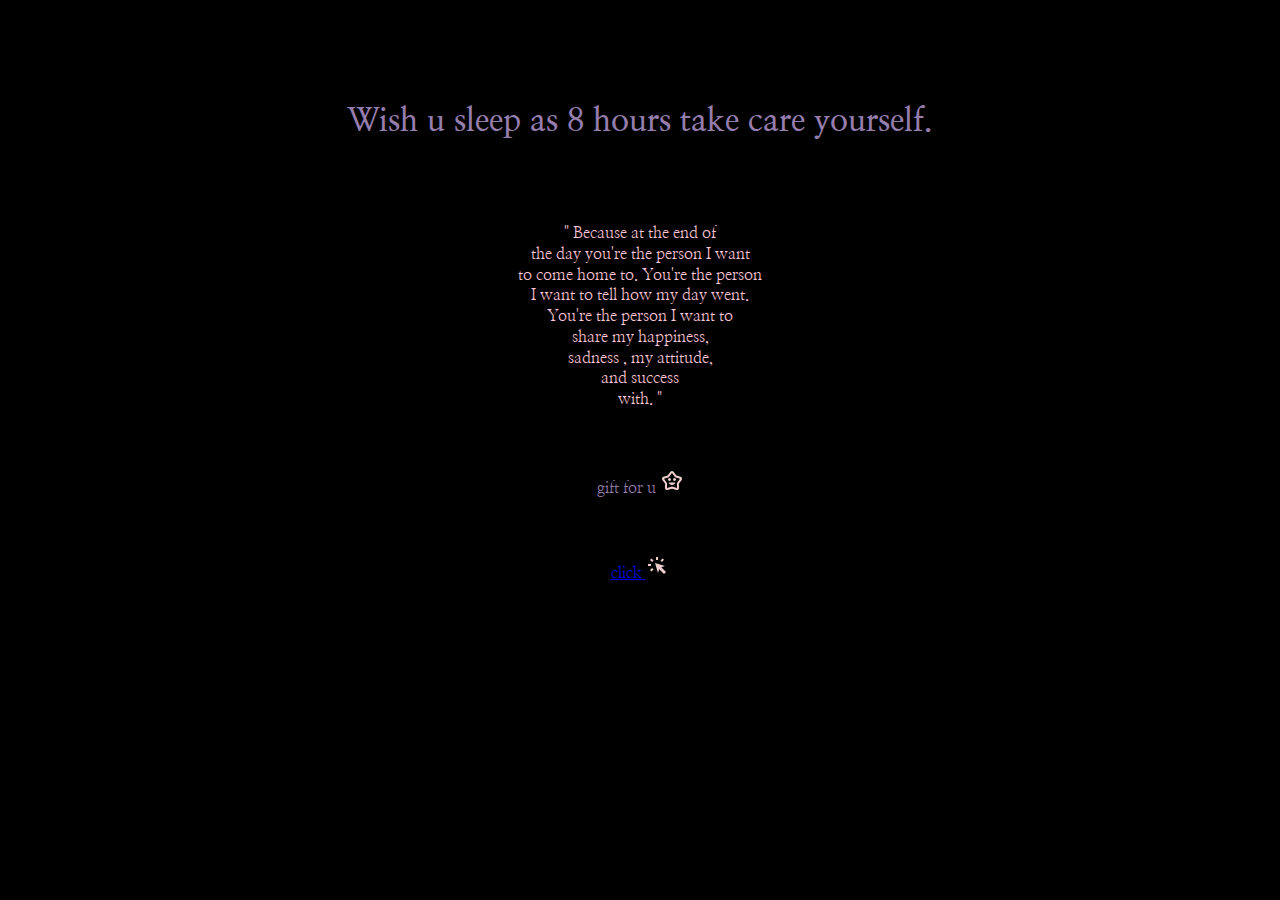
<file: index.html>
<!DOCTYPE html>
<html>

<head>
  <title>page1</title>
  <link rel="stylesheet" href="https://fonts.googleapis.com/css?family=Nanum Myeongjo">
  <style>
    body {
      background-color: #000;
    }
  </style>
  <style>
    body {
      font-family:Nanum Myeongjo;
    }
  </style>

</head>

<body>
  <center>
    
    <h1><br><br><span style="color: #957DAD ;">Wish u sleep as 8 hours take care yourself.</span></h1>
    <p>
      <br><br></mr><br><span style="color:#FEC8D8">" Because at ㅤㅤㅤthe end of </span>
      <br><span style="color:#FEC8D8  ">the day you're the ㅤperson
        I want </span>
      <br><span style="color:#FEC8D8  ">to come home to. You're the person </span> <br><span style="color:#FEC8D8  ">I
        want to tell ㅤhow my day went.
      </span>
      <br><span style="color:#FEC8D8  ">You're ㅤthe person Iㅤ want to </span>
      <br><span style="color:#FEC8D8  ">shareㅤ ㅤmy ㅤhappiness,</span>
      <br><span style="color:#FEC8D8  "> sadness , my attitude, </span>
      <br><span style="color:#FEC8D8  ">and ㅤsuccess</span>
      <br><span style="color:#FEC8D8  "> with. "</span>
    <br><br><br><br><span style="color: #957DAD  ">gift for u  <span style=><svg xmlns="http://www.w3.org/2000/svg" height="24px" viewBox="0 -960 960 960" width="24px" fill="#EECECD"><path d="M480-320q48 0 85.5-28.5T620-422H340q17 45 54.5 73.5T480-320ZM380-480q25 0 42.5-17.5T440-540q0-25-17.5-42.5T380-600q-25 0-42.5 17.5T320-540q0 25 17.5 42.5T380-480Zm200 0q25 0 42.5-17.5T640-540q0-25-17.5-42.5T580-600q-25 0-42.5 17.5T520-540q0 25 17.5 42.5T580-480ZM305-704l112-145q12-16 28.5-23.5T480-880q18 0 34.5 7.5T543-849l112 145 170 57q26 8 41 29.5t15 47.5q0 12-3.5 24T866-523L756-367l4 164q1 35-23 59t-56 24q-2 0-22-3l-179-50-179 50q-5 2-11 2.5t-11 .5q-32 0-56-24t-23-59l4-165L95-523q-8-11-11.5-23T80-570q0-25 14.5-46.5T135-647l170-57Zm49 69-194 64 124 179-4 191 200-55 200 56-4-192 124-177-194-66-126-165-126 165Zm126 135Z"/></svg>
</span>
    </p>
    <span style="color: #EECECD "> </span>
    <br><br><a href="dieflower.html">   click   <svg xmlns="http://www.w3.org/2000/svg" height="24px" viewBox="0 -960 960 960" width="24px" fill="#EECECD"><path d="M80-480v-80h120v80H80Zm136 222-56-58 84-84 58 56-86 86Zm28-382-84-84 56-58 86 86-58 56Zm476 480L530-350l-50 150-120-400 400 120-148 52 188 188-80 80ZM400-720v-120h80v120h-80Zm236 80-58-56 86-86 56 56-84 86Z"/></svg></a>

  </center>
  </center>
</body>
</file>
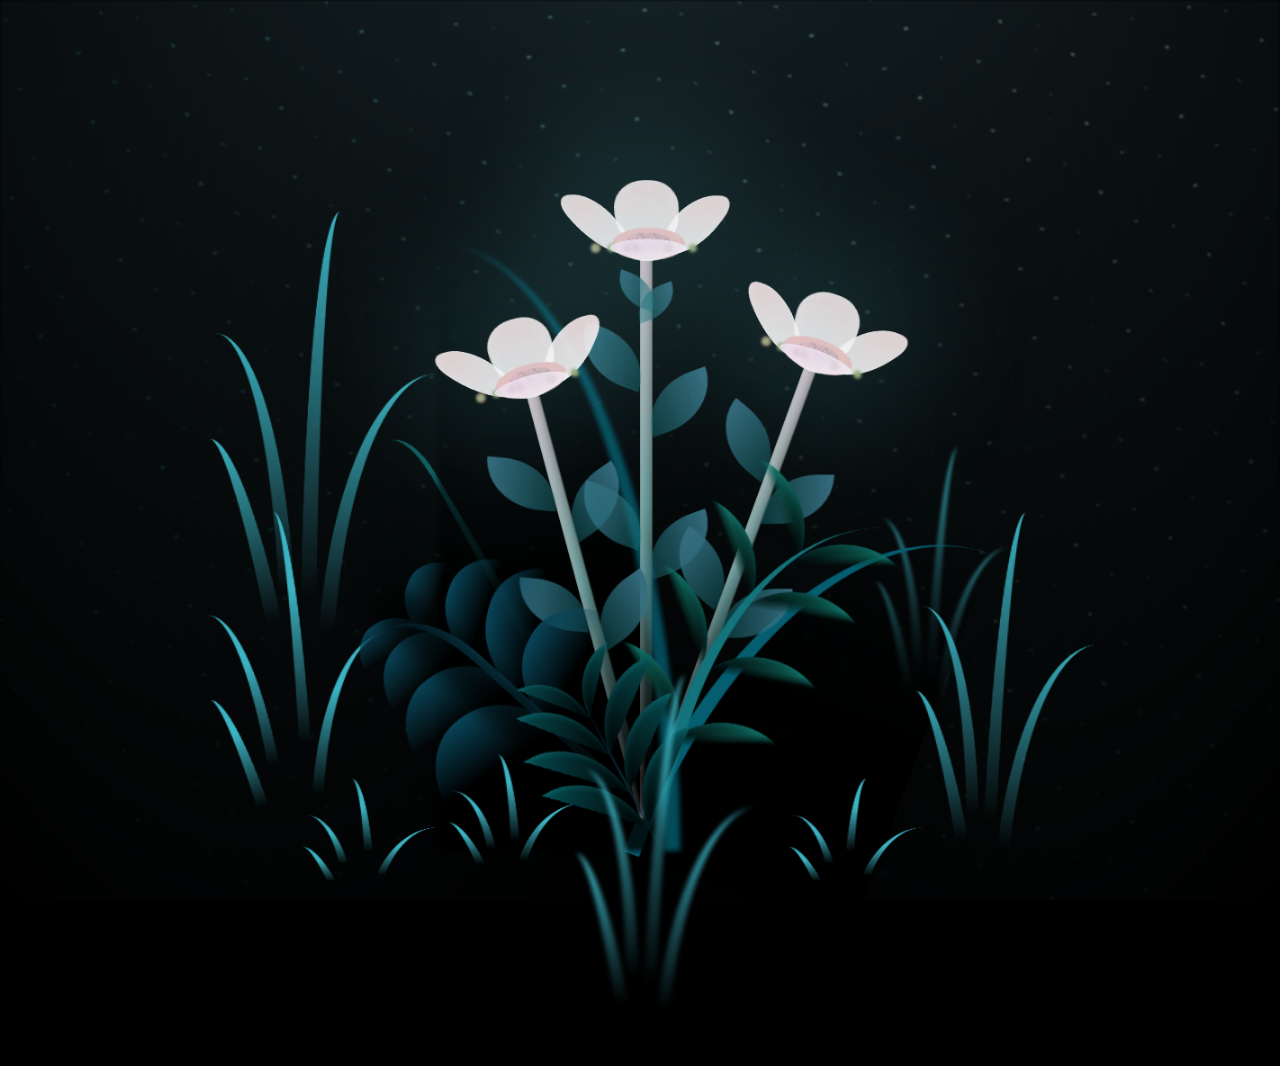
<file: dieflower.html>
<!DOCTYPE html>
<html>

<head>
  <!DOCTYPE html>
  <html lang="en">

  <head>
    <meta charset="UTF-8">
    <meta http-equiv="X-UA-Compatible" content="IE=edge">
    <meta name="viewport" content="width=device-width, initial-scale=1.0">
    <link rel="stylesheet" href="main.css">
    <link rel="icon" href="flowers.png" type="image/x-icon">
    <title>page2 </title>
  </head>

<body class="container">
  <div class="night"></div>
  <div class="flowers">
    <div class="flower flower--1">
      <div class="flower__leafs flower__leafs--1">
        <div class="flower__leaf flower__leaf--1"></div>
        <div class="flower__leaf flower__leaf--2"></div>
        <div class="flower__leaf flower__leaf--3"></div>
        <div class="flower__leaf flower__leaf--4"></div>
        <div class="flower__white-circle"></div>

        <div class="flower__light flower__light--1"></div>
        <div class="flower__light flower__light--2"></div>
        <div class="flower__light flower__light--3"></div>
        <div class="flower__light flower__light--4"></div>
        <div class="flower__light flower__light--5"></div>
        <div class="flower__light flower__light--6"></div>
        <div class="flower__light flower__light--7"></div>
        <div class="flower__light flower__light--8"></div>

      </div>
      <div class="flower__line">
        <div class="flower__line__leaf flower__line__leaf--1"></div>
        <div class="flower__line__leaf flower__line__leaf--2"></div>
        <div class="flower__line__leaf flower__line__leaf--3"></div>
        <div class="flower__line__leaf flower__line__leaf--4"></div>
        <div class="flower__line__leaf flower__line__leaf--5"></div>
        <div class="flower__line__leaf flower__line__leaf--6"></div>
      </div>
    </div>

    <div class="flower flower--2">
      <div class="flower__leafs flower__leafs--2">
        <div class="flower__leaf flower__leaf--1"></div>
        <div class="flower__leaf flower__leaf--2"></div>
        <div class="flower__leaf flower__leaf--3"></div>
        <div class="flower__leaf flower__leaf--4"></div>
        <div class="flower__white-circle"></div>

        <div class="flower__light flower__light--1"></div>
        <div class="flower__light flower__light--2"></div>
        <div class="flower__light flower__light--3"></div>
        <div class="flower__light flower__light--4"></div>
        <div class="flower__light flower__light--5"></div>
        <div class="flower__light flower__light--6"></div>
        <div class="flower__light flower__light--7"></div>
        <div class="flower__light flower__light--8"></div>

      </div>
      <div class="flower__line">
        <div class="flower__line__leaf flower__line__leaf--1"></div>
        <div class="flower__line__leaf flower__line__leaf--2"></div>
        <div class="flower__line__leaf flower__line__leaf--3"></div>
        <div class="flower__line__leaf flower__line__leaf--4"></div>
      </div>
    </div>

    <div class="flower flower--3">
      <div class="flower__leafs flower__leafs--3">
        <div class="flower__leaf flower__leaf--1"></div>
        <div class="flower__leaf flower__leaf--2"></div>
        <div class="flower__leaf flower__leaf--3"></div>
        <div class="flower__leaf flower__leaf--4"></div>
        <div class="flower__white-circle"></div>

        <div class="flower__light flower__light--1"></div>
        <div class="flower__light flower__light--2"></div>
        <div class="flower__light flower__light--3"></div>
        <div class="flower__light flower__light--4"></div>
        <div class="flower__light flower__light--5"></div>
        <div class="flower__light flower__light--6"></div>
        <div class="flower__light flower__light--7"></div>
        <div class="flower__light flower__light--8"></div>

      </div>
      <div class="flower__line">
        <div class="flower__line__leaf flower__line__leaf--1"></div>
        <div class="flower__line__leaf flower__line__leaf--2"></div>
        <div class="flower__line__leaf flower__line__leaf--3"></div>
        <div class="flower__line__leaf flower__line__leaf--4"></div>
      </div>
    </div>

    <div class="grow-ans" style="--d:1.2s">
      <div class="flower__g-long">
        <div class="flower__g-long__top"></div>
        <div class="flower__g-long__bottom"></div>
      </div>
    </div>

    <div class="growing-grass">
      <div class="flower__grass flower__grass--1">
        <div class="flower__grass--top"></div>
        <div class="flower__grass--bottom"></div>
        <div class="flower__grass__leaf flower__grass__leaf--1"></div>
        <div class="flower__grass__leaf flower__grass__leaf--2"></div>
        <div class="flower__grass__leaf flower__grass__leaf--3"></div>
        <div class="flower__grass__leaf flower__grass__leaf--4"></div>
        <div class="flower__grass__leaf flower__grass__leaf--5"></div>
        <div class="flower__grass__leaf flower__grass__leaf--6"></div>
        <div class="flower__grass__leaf flower__grass__leaf--7"></div>
        <div class="flower__grass__leaf flower__grass__leaf--8"></div>
        <div class="flower__grass__overlay"></div>
      </div>
    </div>

    <div class="growing-grass">
      <div class="flower__grass flower__grass--2">
        <div class="flower__grass--top"></div>
        <div class="flower__grass--bottom"></div>
        <div class="flower__grass__leaf flower__grass__leaf--1"></div>
        <div class="flower__grass__leaf flower__grass__leaf--2"></div>
        <div class="flower__grass__leaf flower__grass__leaf--3"></div>
        <div class="flower__grass__leaf flower__grass__leaf--4"></div>
        <div class="flower__grass__leaf flower__grass__leaf--5"></div>
        <div class="flower__grass__leaf flower__grass__leaf--6"></div>
        <div class="flower__grass__leaf flower__grass__leaf--7"></div>
        <div class="flower__grass__leaf flower__grass__leaf--8"></div>
        <div class="flower__grass__overlay"></div>
      </div>
    </div>

    <div class="grow-ans" style="--d:2.4s">
      <div class="flower__g-right flower__g-right--1">
        <div class="leaf"></div>
      </div>
    </div>

    <div class="grow-ans" style="--d:2.8s">
      <div class="flower__g-right flower__g-right--2">
        <div class="leaf"></div>
      </div>
    </div>

    <div class="grow-ans" style="--d:2.8s">
      <div class="flower__g-front">
        <div class="flower__g-front__leaf-wrapper flower__g-front__leaf-wrapper--1">
          <div class="flower__g-front__leaf"></div>
        </div>
        <div class="flower__g-front__leaf-wrapper flower__g-front__leaf-wrapper--2">
          <div class="flower__g-front__leaf"></div>
        </div>
        <div class="flower__g-front__leaf-wrapper flower__g-front__leaf-wrapper--3">
          <div class="flower__g-front__leaf"></div>
        </div>
        <div class="flower__g-front__leaf-wrapper flower__g-front__leaf-wrapper--4">
          <div class="flower__g-front__leaf"></div>
        </div>
        <div class="flower__g-front__leaf-wrapper flower__g-front__leaf-wrapper--5">
          <div class="flower__g-front__leaf"></div>
        </div>
        <div class="flower__g-front__leaf-wrapper flower__g-front__leaf-wrapper--6">
          <div class="flower__g-front__leaf"></div>
        </div>
        <div class="flower__g-front__leaf-wrapper flower__g-front__leaf-wrapper--7">
          <div class="flower__g-front__leaf"></div>
        </div>
        <div class="flower__g-front__leaf-wrapper flower__g-front__leaf-wrapper--8">
          <div class="flower__g-front__leaf"></div>
        </div>
        <div class="flower__g-front__line"></div>
      </div>
    </div>

    <div class="grow-ans" style="--d:3.2s">
      <div class="flower__g-fr">
        <div class="leaf"></div>
        <div class="flower__g-fr__leaf flower__g-fr__leaf--1"></div>
        <div class="flower__g-fr__leaf flower__g-fr__leaf--2"></div>
        <div class="flower__g-fr__leaf flower__g-fr__leaf--3"></div>
        <div class="flower__g-fr__leaf flower__g-fr__leaf--4"></div>
        <div class="flower__g-fr__leaf flower__g-fr__leaf--5"></div>
        <div class="flower__g-fr__leaf flower__g-fr__leaf--6"></div>
        <div class="flower__g-fr__leaf flower__g-fr__leaf--7"></div>
        <div class="flower__g-fr__leaf flower__g-fr__leaf--8"></div>
      </div>
    </div>

    <div class="long-g long-g--0">
      <div class="grow-ans" style="--d:3s">
        <div class="leaf leaf--0"></div>
      </div>
      <div class="grow-ans" style="--d:2.2s">
        <div class="leaf leaf--1"></div>
      </div>
      <div class="grow-ans" style="--d:3.4s">
        <div class="leaf leaf--2"></div>
      </div>
      <div class="grow-ans" style="--d:3.6s">
        <div class="leaf leaf--3"></div>
      </div>
    </div>

    <div class="long-g long-g--1">
      <div class="grow-ans" style="--d:3.6s">
        <div class="leaf leaf--0"></div>
      </div>
      <div class="grow-ans" style="--d:3.8s">
        <div class="leaf leaf--1"></div>
      </div>
      <div class="grow-ans" style="--d:4s">
        <div class="leaf leaf--2"></div>
      </div>
      <div class="grow-ans" style="--d:4.2s">
        <div class="leaf leaf--3"></div>
      </div>
    </div>

    <div class="long-g long-g--2">
      <div class="grow-ans" style="--d:4s">
        <div class="leaf leaf--0"></div>
      </div>
      <div class="grow-ans" style="--d:4.2s">
        <div class="leaf leaf--1"></div>
      </div>
      <div class="grow-ans" style="--d:4.4s">
        <div class="leaf leaf--2"></div>
      </div>
      <div class="grow-ans" style="--d:4.6s">
        <div class="leaf leaf--3"></div>
      </div>
    </div>

    <div class="long-g long-g--3">
      <div class="grow-ans" style="--d:4s">
        <div class="leaf leaf--0"></div>
      </div>
      <div class="grow-ans" style="--d:4.2s">
        <div class="leaf leaf--1"></div>
      </div>
      <div class="grow-ans" style="--d:3s">
        <div class="leaf leaf--2"></div>
      </div>
      <div class="grow-ans" style="--d:3.6s">
        <div class="leaf leaf--3"></div>
      </div>
    </div>

    <div class="long-g long-g--4">
      <div class="grow-ans" style="--d:4s">
        <div class="leaf leaf--0"></div>
      </div>
      <div class="grow-ans" style="--d:4.2s">
        <div class="leaf leaf--1"></div>
      </div>
      <div class="grow-ans" style="--d:3s">
        <div class="leaf leaf--2"></div>
      </div>
      <div class="grow-ans" style="--d:3.6s">
        <div class="leaf leaf--3"></div>
      </div>
    </div>

    <div class="long-g long-g--5">
      <div class="grow-ans" style="--d:4s">
        <div class="leaf leaf--0"></div>
      </div>
      <div class="grow-ans" style="--d:4.2s">
        <div class="leaf leaf--1"></div>
      </div>
      <div class="grow-ans" style="--d:3s">
        <div class="leaf leaf--2"></div>
      </div>
      <div class="grow-ans" style="--d:3.6s">
        <div class="leaf leaf--3"></div>
      </div>
    </div>

    <div class="long-g long-g--6">
      <div class="grow-ans" style="--d:4.2s">
        <div class="leaf leaf--0"></div>
      </div>
      <div class="grow-ans" style="--d:4.4s">
        <div class="leaf leaf--1"></div>
      </div>
      <div class="grow-ans" style="--d:4.6s">
        <div class="leaf leaf--2"></div>
      </div>
      <div class="grow-ans" style="--d:4.8s">
        <div class="leaf leaf--3"></div>
      </div>
    </div>

    <div class="long-g long-g--7">
      <div class="grow-ans" style="--d:3s">
        <div class="leaf leaf--0"></div>
      </div>
      <div class="grow-ans" style="--d:3.2s">
        <div class="leaf leaf--1"></div>
      </div>
      <div class="grow-ans" style="--d:3.5s">
        <div class="leaf leaf--2"></div>
      </div>
      <div class="grow-ans" style="--d:3.6s">
        <div class="leaf leaf--3"></div>
      </div>
    </div>
  </div>

  <script src="main.js"></script>
</body>

</html>
</file>
<file: main.css>
*,
*::after,
*::before {
  padding: 0;
  margin: 0;
  box-sizing: border-box;
}

:root {
  --dark-color: #000;
}

body {
  display: flex;
  align-items: flex-end;
  justify-content: center;
  min-height: 100vh;
  background-color: var(--dark-color);
  overflow: hidden;
  perspective: 1000px;
}

.night {
  position: fixed;
  left: 50%;
  top: 0;
  transform: translateX(-50%);
  width: 100%;
  height: 100%;
  filter: blur(0.1vmin);
  background-image: radial-gradient(ellipse at top, transparent 0%, var(--dark-color)),
    radial-gradient(ellipse at bottom, var(--dark-color), rgba(145, 233, 255, 0.2)), repeating-linear-gradient(220deg, rgb(0, 0, 0) 0px,
      rgb(0, 0, 0) 19px, transparent 19px, transparent 22px), repeating-linear-gradient(189deg, rgb(0, 0, 0) 0px, rgb(0, 0, 0) 19px, transparent 19px, transparent 22px),
    repeating-linear-gradient(148deg, rgb(0, 0, 0) 0px, rgb(0, 0, 0) 19px, transparent 19px, transparent 22px), linear-gradient(90deg, rgb(8, 138, 140), rgb(240, 240, 240));
}

.flowers {
  position: relative;
  transform: scale(0.9);
}

.flower {
  position: absolute;
  bottom: 10vmin;
  transform-origin: bottom center;
  z-index: 10;
  --fl-speed: 0.3s;
}

.flower--1 {
  -webkit-animation: moving-flower-1 4s linear infinite;
  animation: moving-flower-1 4s linear infinite;
}

.flower--1 .flower__line {
  height: 70vmin;
  -webkit-animation-delay: 0.3s;
  animation-delay: 0.3s;
}

.flower--1 .flower__line__leaf--1 {
  -webkit-animation: blooming-leaf-right var(--fl-speed) 1.6s backwards;
  animation: blooming-leaf-right var(--fl-speed) 1.6s backwards;
}

.flower--1 .flower__line__leaf--2 {
  -webkit-animation: blooming-leaf-right var(--fl-speed) 1.4s backwards;
  animation: blooming-leaf-right var(--fl-speed) 1.4s backwards;
}

.flower--1 .flower__line__leaf--3 {
  -webkit-animation: blooming-leaf-left var(--fl-speed) 1.2s backwards;
  animation: blooming-leaf-left var(--fl-speed) 1.2s backwards;
}

.flower--1 .flower__line__leaf--4 {
  -webkit-animation: blooming-leaf-left var(--fl-speed) 1s backwards;
  animation: blooming-leaf-left var(--fl-speed) 1s backwards;
}

.flower--1 .flower__line__leaf--5 {
  -webkit-animation: blooming-leaf-right var(--fl-speed) 1.8s backwards;
  animation: blooming-leaf-right var(--fl-speed) 1.8s backwards;
}

.flower--1 .flower__line__leaf--6 {
  -webkit-animation: blooming-leaf-left var(--fl-speed) 2s backwards;
  animation: blooming-leaf-left var(--fl-speed) 2s backwards;
}

.flower--2 {
  left: 50%;
  transform: rotate(20deg);
  -webkit-animation: moving-flower-2 4s linear infinite;
  animation: moving-flower-2 4s linear infinite;
}

.flower--2 .flower__line {
  height: 60vmin;
  -webkit-animation-delay: 0.6s;
  animation-delay: 0.6s;
}

.flower--2 .flower__line__leaf--1 {
  -webkit-animation: blooming-leaf-right var(--fl-speed) 1.9s backwards;
  animation: blooming-leaf-right var(--fl-speed) 1.9s backwards;
}

.flower--2 .flower__line__leaf--2 {
  -webkit-animation: blooming-leaf-right var(--fl-speed) 1.7s backwards;
  animation: blooming-leaf-right var(--fl-speed) 1.7s backwards;
}

.flower--2 .flower__line__leaf--3 {
  -webkit-animation: blooming-leaf-left var(--fl-speed) 1.5s backwards;
  animation: blooming-leaf-left var(--fl-speed) 1.5s backwards;
}

.flower--2 .flower__line__leaf--4 {
  -webkit-animation: blooming-leaf-left var(--fl-speed) 1.3s backwards;
  animation: blooming-leaf-left var(--fl-speed) 1.3s backwards;
}

.flower--3 {
  left: 50%;
  transform: rotate(-15deg);
  -webkit-animation: moving-flower-3 4s linear infinite;
  animation: moving-flower-3 4s linear infinite;
}

.flower--3 .flower__line {
  -webkit-animation-delay: 0.9s;
  animation-delay: 0.9s;
}

.flower--3 .flower__line__leaf--1 {
  -webkit-animation: blooming-leaf-right var(--fl-speed) 2.5s backwards;
  animation: blooming-leaf-right var(--fl-speed) 2.5s backwards;
}

.flower--3 .flower__line__leaf--2 {
  -webkit-animation: blooming-leaf-right var(--fl-speed) 2.3s backwards;
  animation: blooming-leaf-right var(--fl-speed) 2.3s backwards;
}

.flower--3 .flower__line__leaf--3 {
  -webkit-animation: blooming-leaf-left var(--fl-speed) 2.1s backwards;
  animation: blooming-leaf-left var(--fl-speed) 2.1s backwards;
}

.flower--3 .flower__line__leaf--4 {
  -webkit-animation: blooming-leaf-left var(--fl-speed) 1.9s backwards;
  animation: blooming-leaf-left var(--fl-speed) 1.9s backwards;
}

.flower__leafs {
  position: relative;
  -webkit-animation: blooming-flower 2s backwards;
  animation: blooming-flower 2s backwards;
}

.flower__leafs--1 {
  -webkit-animation-delay: 1.1s;
  animation-delay: 1.1s;
}

.flower__leafs--2 {
  -webkit-animation-delay: 1.4s;
  animation-delay: 1.4s;
}

.flower__leafs--3 {
  -webkit-animation-delay: 1.7s;
  animation-delay: 1.7s;
}

.flower__leafs::after {
  content: "";
  position: absolute;
  left: 0;
  top: 0;
  transform: translate(-50%, -100%);
  width: 8vmin;
  height: 8vmin;
  background-color: #6bf0ff;
  filter: blur(10vmin);
}

.flower__leaf {
  position: absolute;
  bottom: 0;
  left: 50%;
  width: 8vmin;
  height: 11vmin;
  border-radius: 51% 49% 47% 53%/44% 45% 55% 69%;
  background-color: #fff2f2;
  background-image: linear-gradient(to top, #fff9f8, #ffe2e2);
  transform-origin: bottom center;
  opacity: 0.9;
  box-shadow: inset 0 0 2vmin rgba(255, 255, 255, 0.5);
}

.flower__leaf--1 {
  transform: translate(-10%, 1%) rotateY(40deg) rotateX(-50deg);
}

.flower__leaf--2 {
  transform: translate(-50%, -4%) rotateX(40deg);
}

.flower__leaf--3 {
  transform: translate(-90%, 0%) rotateY(45deg) rotateX(50deg);
}

.flower__leaf--4 {
  width: 8vmin;
  height: 8vmin;
  transform-origin: bottom left;
  border-radius: 4vmin 10vmin 4vmin 4vmin;
  transform: translate(0%, 18%) rotateX(70deg) rotate(-43deg);
  background-image: linear-gradient(to top, #efecf3, #EBDEF0);
  z-index: 1;
  opacity: 0.8;
}

.flower__white-circle {
  position: absolute;
  left: -3.5vmin;
  top: -3vmin;
  width: 9vmin;
  height: 4vmin;
  border-radius: 50%;
  background-color: #ecbbbb;
}

.flower__white-circle::after {
  content: "";
  position: absolute;
  left: 50%;
  top: 45%;
  transform: translate(-50%, -50%);
  width: 60%;
  height: 60%;
  border-radius: inherit;
  background-image: repeating-linear-gradient(135deg, rgba(0, 0, 0, 0.03) 0px, rgba(0, 0, 0, 0.03) 1px,
      transparent 1px, transparent 12px), repeating-linear-gradient(45deg, rgba(0, 0, 0, 0.03) 0px, rgba(0, 0, 0, 0.03) 1px, transparent 1px,
      transparent 12px), repeating-linear-gradient(67.5deg, rgba(0, 0, 0, 0.03) 0px, rgba(0, 0, 0, 0.03) 1px, transparent 1px, transparent 12px),
    repeating-linear-gradient(135deg, rgba(0, 0, 0, 0.03) 0px, rgba(0, 0, 0, 0.03) 1px, transparent 1px, transparent 12px), repeating-linear-gradient(45deg, rgba(0, 0, 0, 0.03) 0px,
      rgba(0, 0, 0, 0.03) 1px, transparent 1px, transparent 12px), repeating-linear-gradient(112.5deg, rgba(0, 0, 0, 0.03) 0px, rgba(0, 0, 0, 0.03) 1px, transparent 1px, transparent 12px),
    repeating-linear-gradient(112.5deg, rgba(0, 0, 0, 0.03) 0px, rgba(0, 0, 0, 0.03) 1px, transparent 1px, transparent 12px), repeating-linear-gradient(45deg, rgba(0, 0, 0, 0.03) 0px,
      rgba(0, 0, 0, 0.03) 1px, transparent 1px, transparent 12px), repeating-linear-gradient(22.5deg, rgba(0, 0, 0, 0.03) 0px, rgba(0, 0, 0, 0.03) 1px, transparent 1px, transparent 12px),
    repeating-linear-gradient(45deg, rgba(0, 0, 0, 0.03) 0px, rgba(0, 0, 0, 0.03) 1px, transparent 1px, transparent 12px), repeating-linear-gradient(22.5deg, rgba(0, 0, 0, 0.03) 0px,
      rgba(0, 0, 0, 0.03) 1px, transparent 1px, transparent 12px), repeating-linear-gradient(135deg, rgba(0, 0, 0, 0.03) 0px, rgba(0, 0, 0, 0.03) 1px, transparent 1px, transparent 12px),
    repeating-linear-gradient(157.5deg, rgba(0, 0, 0, 0.03) 0px, rgba(0, 0, 0, 0.03) 1px, transparent 1px, transparent 12px), repeating-linear-gradient(67.5deg, rgba(0, 0, 0, 0.03) 0px,
      rgba(0, 0, 0, 0.03) 1px, transparent 1px, transparent 12px), repeating-linear-gradient(67.5deg, rgba(0, 0, 0, 0.03) 0px, rgba(0, 0, 0, 0.03) 1px, transparent 1px, transparent 12px),
    linear-gradient(90deg, rgb(236, 182, 195), rgb(207, 176, 176));
}

.flower__line {
  height: 55vmin;
  width: 1.5vmin;
  background-image: linear-gradient(to left, rgba(0, 0, 0, 0.2), transparent, rgba(255, 255, 255, 0.2)), linear-gradient(to top, transparent 10%, #649695, #cbb4b9);
  box-shadow: inset 0 0 2px rgba(0, 0, 0, 0.5);
  -webkit-animation: grow-flower-tree 4s backwards;
  animation: grow-flower-tree 4s backwards;
}

.flower__line__leaf {
  --w: 7vmin;
  --h: calc(var(--w) + 2vmin);
  position: absolute;
  top: 20%;
  left: 90%;
  width: var(--w);
  height: var(--h);
  border-top-right-radius: var(--h);
  border-bottom-left-radius: var(--h);
  background-image: linear-gradient(to top, rgba(20, 117, 122, 0.4), #356c7e);
}

.flower__line__leaf--1 {
  transform: rotate(70deg) rotateY(30deg);
}

.flower__line__leaf--2 {
  top: 45%;
  transform: rotate(70deg) rotateY(30deg);
}

.flower__line__leaf--3,
.flower__line__leaf--4,
.flower__line__leaf--6 {
  border-top-right-radius: 0;
  border-bottom-left-radius: 0;
  border-top-left-radius: var(--h);
  border-bottom-right-radius: var(--h);
  left: -460%;
  top: 12%;
  transform: rotate(-70deg) rotateY(30deg);
}

.flower__line__leaf--4 {
  top: 40%;
}

.flower__line__leaf--5 {
  top: 0;
  transform-origin: left;
  transform: rotate(70deg) rotateY(30deg) scale(0.6);
}

.flower__line__leaf--6 {
  top: -2%;
  left: -450%;
  transform-origin: right;
  transform: rotate(-70deg) rotateY(30deg) scale(0.6);
}

.flower__light {
  position: absolute;
  bottom: 0vmin;
  width: 1vmin;
  height: 1vmin;
  background-color: rgb(182, 109, 118);
  border-radius: 50%;
  filter: blur(0.2vmin);
  -webkit-animation: light-ans 4s linear infinite backwards;
  animation: light-ans 4s linear infinite backwards;
}

.flower__light:nth-child(odd) {
  background-color: #9ba573;
}

.flower__light--1 {
  left: -2vmin;
  -webkit-animation-delay: 1s;
  animation-delay: 1s;
}

.flower__light--2 {
  left: 3vmin;
  -webkit-animation-delay: 0.5s;
  animation-delay: 0.5s;
}

.flower__light--3 {
  left: -6vmin;
  -webkit-animation-delay: 0.3s;
  animation-delay: 0.3s;
}

.flower__light--4 {
  left: 6vmin;
  -webkit-animation-delay: 0.9s;
  animation-delay: 0.9s;
}

.flower__light--5 {
  left: -1vmin;
  -webkit-animation-delay: 1.5s;
  animation-delay: 1.5s;
}

.flower__light--6 {
  left: -4vmin;
  -webkit-animation-delay: 3s;
  animation-delay: 3s;
}

.flower__light--7 {
  left: 3vmin;
  -webkit-animation-delay: 2s;
  animation-delay: 2s;
}

.flower__light--8 {
  left: -6vmin;
  -webkit-animation-delay: 3.5s;
  animation-delay: 3.5s;
}

.flower__grass {
  --c: #094458;
  --line-w: 1.5vmin;
  position: absolute;
  bottom: 12vmin;
  left: -7vmin;
  display: flex;
  flex-direction: column;
  align-items: flex-end;
  z-index: 20;
  transform-origin: bottom center;
  transform: rotate(-48deg) rotateY(40deg);
}

.flower__grass--1 {
  -webkit-animation: moving-grass 2s linear infinite;
  animation: moving-grass 2s linear infinite;
}

.flower__grass--2 {
  left: 2vmin;
  bottom: 10vmin;
  transform: scale(0.5) rotate(75deg) rotateX(10deg) rotateY(-200deg);
  opacity: 0.8;
  z-index: 0;
  -webkit-animation: moving-grass--2 1.5s linear infinite;
  animation: moving-grass--2 1.5s linear infinite;
}

.flower__grass--top {
  width: 7vmin;
  height: 10vmin;
  border-top-right-radius: 100%;
  border-right: var(--line-w) solid var(--c);
  transform-origin: bottom center;
  transform: rotate(-2deg);
}

.flower__grass--bottom {
  margin-top: -2px;
  width: var(--line-w);
  height: 25vmin;
  background-image: linear-gradient(to top, transparent, var(--c));
}

.flower__grass__leaf {
  --size: 10vmin;
  position: absolute;
  width: calc(var(--size) * 2.1);
  height: var(--size);
  border-top-left-radius: var(--size);
  border-top-right-radius: var(--size);
  background-image: linear-gradient(to top, transparent, transparent 30%, var(--c));
  z-index: 100;
}

.flower__grass__leaf--1 {
  top: -6%;
  left: 30%;
  --size: 6vmin;
  transform: rotate(-20deg);
  -webkit-animation: growing-grass-ans--1 2s 2.6s backwards;
  animation: growing-grass-ans--1 2s 2.6s backwards;
}

@-webkit-keyframes growing-grass-ans--1 {
  0% {
    transform-origin: bottom left;
    transform: rotate(-20deg) scale(0);
  }
}

@keyframes growing-grass-ans--1 {
  0% {
    transform-origin: bottom left;
    transform: rotate(-20deg) scale(0);
  }
}

.flower__grass__leaf--2 {
  top: -5%;
  left: -110%;
  --size: 6vmin;
  transform: rotate(10deg);
  -webkit-animation: growing-grass-ans--2 2s 2.4s linear backwards;
  animation: growing-grass-ans--2 2s 2.4s linear backwards;
}

@-webkit-keyframes growing-grass-ans--2 {
  0% {
    transform-origin: bottom right;
    transform: rotate(10deg) scale(0);
  }
}

@keyframes growing-grass-ans--2 {
  0% {
    transform-origin: bottom right;
    transform: rotate(10deg) scale(0);
  }
}

.flower__grass__leaf--3 {
  top: 5%;
  left: 60%;
  --size: 8vmin;
  transform: rotate(-18deg) rotateX(-20deg);
  -webkit-animation: growing-grass-ans--3 2s 2.2s linear backwards;
  animation: growing-grass-ans--3 2s 2.2s linear backwards;
}

@-webkit-keyframes growing-grass-ans--3 {
  0% {
    transform-origin: bottom left;
    transform: rotate(-18deg) rotateX(-20deg) scale(0);
  }
}

@keyframes growing-grass-ans--3 {
  0% {
    transform-origin: bottom left;
    transform: rotate(-18deg) rotateX(-20deg) scale(0);
  }
}

.flower__grass__leaf--4 {
  top: 6%;
  left: -135%;
  --size: 8vmin;
  transform: rotate(2deg);
  -webkit-animation: growing-grass-ans--4 2s 2s linear backwards;
  animation: growing-grass-ans--4 2s 2s linear backwards;
}

@-webkit-keyframes growing-grass-ans--4 {
  0% {
    transform-origin: bottom right;
    transform: rotate(2deg) scale(0);
  }
}

@keyframes growing-grass-ans--4 {
  0% {
    transform-origin: bottom right;
    transform: rotate(2deg) scale(0);
  }
}

.flower__grass__leaf--5 {
  top: 20%;
  left: 60%;
  --size: 10vmin;
  transform: rotate(-24deg) rotateX(-20deg);
  -webkit-animation: growing-grass-ans--5 2s 1.8s linear backwards;
  animation: growing-grass-ans--5 2s 1.8s linear backwards;
}

@-webkit-keyframes growing-grass-ans--5 {
  0% {
    transform-origin: bottom left;
    transform: rotate(-24deg) rotateX(-20deg) scale(0);
  }
}

@keyframes growing-grass-ans--5 {
  0% {
    transform-origin: bottom left;
    transform: rotate(-24deg) rotateX(-20deg) scale(0);
  }
}

.flower__grass__leaf--6 {
  top: 22%;
  left: -180%;
  --size: 10vmin;
  transform: rotate(10deg);
  -webkit-animation: growing-grass-ans--6 2s 1.6s linear backwards;
  animation: growing-grass-ans--6 2s 1.6s linear backwards;
}

@-webkit-keyframes growing-grass-ans--6 {
  0% {
    transform-origin: bottom right;
    transform: rotate(10deg) scale(0);
  }
}

@keyframes growing-grass-ans--6 {
  0% {
    transform-origin: bottom right;
    transform: rotate(10deg) scale(0);
  }
}

.flower__grass__leaf--7 {
  top: 39%;
  left: 70%;
  --size: 10vmin;
  transform: rotate(-10deg);
  -webkit-animation: growing-grass-ans--7 2s 1.4s linear backwards;
  animation: growing-grass-ans--7 2s 1.4s linear backwards;
}

@-webkit-keyframes growing-grass-ans--7 {
  0% {
    transform-origin: bottom left;
    transform: rotate(-10deg) scale(0);
  }
}

@keyframes growing-grass-ans--7 {
  0% {
    transform-origin: bottom left;
    transform: rotate(-10deg) scale(0);
  }
}

.flower__grass__leaf--8 {
  top: 40%;
  left: -215%;
  --size: 11vmin;
  transform: rotate(10deg);
  -webkit-animation: growing-grass-ans--8 2s 1.2s linear backwards;
  animation: growing-grass-ans--8 2s 1.2s linear backwards;
}

@-webkit-keyframes growing-grass-ans--8 {
  0% {
    transform-origin: bottom right;
    transform: rotate(10deg) scale(0);
  }
}

@keyframes growing-grass-ans--8 {
  0% {
    transform-origin: bottom right;
    transform: rotate(10deg) scale(0);
  }
}

.flower__grass__overlay {
  position: absolute;
  top: -10%;
  right: 0%;
  width: 100%;
  height: 100%;
  background-color: rgba(0, 0, 0, 0.6);
  filter: blur(1.5vmin);
  z-index: 100;
}

.flower__g-long {
  --w: 2vmin;
  --h: 6vmin;
  --c: #0e5b5d;
  position: absolute;
  bottom: 10vmin;
  left: -3vmin;
  transform-origin: bottom center;
  transform: rotate(-30deg) rotateY(-20deg);
  display: flex;
  flex-direction: column;
  align-items: flex-end;
  -webkit-animation: flower-g-long-ans 3s linear infinite;
  animation: flower-g-long-ans 3s linear infinite;
}

@-webkit-keyframes flower-g-long-ans {

  0%,
  100% {
    transform: rotate(-30deg) rotateY(-20deg);
  }

  50% {
    transform: rotate(-32deg) rotateY(-20deg);
  }
}

@keyframes flower-g-long-ans {

  0%,
  100% {
    transform: rotate(-30deg) rotateY(-20deg);
  }

  50% {
    transform: rotate(-32deg) rotateY(-20deg);
  }
}

.flower__g-long__top {
  top: calc(var(--h) * -1);
  width: calc(var(--w) + 1vmin);
  height: var(--h);
  border-top-right-radius: 100%;
  border-right: 0.7vmin solid var(--c);
  transform: translate(-0.7vmin, 1vmin);
}

.flower__g-long__bottom {
  width: var(--w);
  height: 50vmin;
  transform-origin: bottom center;
  background-image: linear-gradient(to top, transparent 30%, var(--c));
  box-shadow: inset 0 0 2px rgba(0, 0, 0, 0.5);
  -webkit-clip-path: polygon(35% 0, 65% 1%, 100% 100%, 0% 100%);
  clip-path: polygon(35% 0, 65% 1%, 100% 100%, 0% 100%);
}

.flower__g-right {
  position: absolute;
  bottom: 6vmin;
  left: -2vmin;
  transform-origin: bottom left;
  transform: rotate(20deg);

}

.flower__g-right .leaf {
  width: 30vmin;
  height: 50vmin;
  border-top-left-radius: 100%;
  border-left: 2vmin solid #055e70;
  background-image: linear-gradient(to bottom, transparent, var(--dark-color) 60%);
  -webkit-mask -webkit-mask-image: linear-gradient(to top, transparent 30%, #24803e 60%);
}

.flower__g-right--1 {
  -webkit-animation: flower-g-right-ans 2.5s linear infinite;
  animation: flower-g-right-ans 2.5s linear infinite;
}

.flower__g-right--2 {
  left: 5vmin;
  transform: rotateY(-180deg);
  -webkit-animation: flower-g-right-ans--2 3s linear infinite;
  animation: flower-g-right-ans--2 3s linear infinite;
}

.flower__g-right--2 .leaf {
  height: 75vmin;
  filter: blur(0.3vmin);
  opacity: 0.8;
}

@-webkit-keyframes flower-g-right-ans {

  0%,
  100% {
    transform: rotate(20deg);
  }

  50% {
    transform: rotate(24deg) rotateX(-20deg);
  }
}

@keyframes flower-g-right-ans {

  0%,
  100% {
    transform: rotate(20deg);
  }

  50% {
    transform: rotate(24deg) rotateX(-20deg);
  }
}

@-webkit-keyframes flower-g-right-ans--2 {

  0%,
  100% {
    transform: rotateY(-180deg) rotate(0deg) rotateX(-20deg);
  }

  50% {
    transform: rotateY(-180deg) rotate(6deg) rotateX(-20deg);
  }
}

@keyframes flower-g-right-ans--2 {

  0%,
  100% {
    transform: rotateY(-180deg) rotate(0deg) rotateX(-20deg);
  }

  50% {
    transform: rotateY(-180deg) rotate(6deg) rotateX(-20deg);
  }
}

.flower__g-front {
  position: absolute;
  bottom: 6vmin;
  left: 2.5vmin;
  z-index: 100;
  transform-origin: bottom center;
  transform: rotate(-28deg) rotateY(30deg) scale(1.04);
  -webkit-animation: flower__g-front-ans 2s linear infinite;
  animation: flower__g-front-ans 2s linear infinite;
}

@-webkit-keyframes flower__g-front-ans {

  0%,
  100% {
    transform: rotate(-28deg) rotateY(30deg) scale(1.04);
  }

  50% {
    transform: rotate(-35deg) rotateY(40deg) scale(1.04);
  }
}

@keyframes flower__g-front-ans {

  0%,
  100% {
    transform: rotate(-28deg) rotateY(30deg) scale(1.04);
  }

  50% {
    transform: rotate(-35deg) rotateY(40deg) scale(1.04);
  }
}

.flower__g-front__line {
  width: 0.3vmin;
  height: 20vmin;
  background-image: linear-gradient(to top, transparent, #04262f, transparent 100%);
  position: relative;
}

.flower__g-front__leaf-wrapper {
  position: absolute;
  top: 0;
  left: 0;
  transform-origin: bottom left;
  transform: rotate(10deg);
}

.flower__g-front__leaf-wrapper:nth-child(even) {
  left: 0vmin;
  transform: rotateY(-180deg) rotate(5deg);
  -webkit-animation: flower__g-front__leaf-left-ans 1s ease-in backwards;
  animation: flower__g-front__leaf-left-ans 1s ease-in backwards;
}

.flower__g-front__leaf-wrapper:nth-child(odd) {
  -webkit-animation: flower__g-front__leaf-ans 1s ease-in backwards;
  animation: flower__g-front__leaf-ans 1s ease-in backwards;
}

.flower__g-front__leaf-wrapper--1 {
  top: -8vmin;
  transform: scale(0.7);
  -webkit-animation: flower__g-front__leaf-ans 1s 5.5s ease-in backwards !important;
  animation: flower__g-front__leaf-ans 1s 5.5s ease-in backwards !important;
}

.flower__g-front__leaf-wrapper--2 {
  top: -8vmin;
  transform: rotateY(-180deg) scale(0.7) !important;
  -webkit-animation: flower__g-front__leaf-left-ans-2 1s 4.6s ease-in backwards !important;
  animation: flower__g-front__leaf-left-ans-2 1s 4.6s ease-in backwards !important;
}

.flower__g-front__leaf-wrapper--3 {
  top: -3vmin;
  -webkit-animation: flower__g-front__leaf-ans 1s 4.6s ease-in backwards;
  animation: flower__g-front__leaf-ans 1s 4.6s ease-in backwards;
}

.flower__g-front__leaf-wrapper--4 {
  top: -3vmin;
  transform: rotateY(-180deg) scale(0.9) !important;
  -webkit-animation: flower__g-front__leaf-left-ans-2 1s 4.6s ease-in backwards !important;
  animation: flower__g-front__leaf-left-ans-2 1s 4.6s ease-in backwards !important;
}

@-webkit-keyframes flower__g-front__leaf-left-ans-2 {
  0% {
    transform: rotateY(-180deg) scale(0);
  }
}

@keyframes flower__g-front__leaf-left-ans-2 {
  0% {
    transform: rotateY(-180deg) scale(0);
  }
}

.flower__g-front__leaf-wrapper--5,
.flower__g-front__leaf-wrapper--6 {
  top: 2vmin;
}

.flower__g-front__leaf-wrapper--7,
.flower__g-front__leaf-wrapper--8 {
  top: 6.5vmin;
}

.flower__g-front__leaf-wrapper--2 {
  -webkit-animation-delay: 5.2s !important;
  animation-delay: 5.2s !important;
}

.flower__g-front__leaf-wrapper--3 {
  -webkit-animation-delay: 4.9s !important;
  animation-delay: 4.9s !important;
}

.flower__g-front__leaf-wrapper--5 {
  -webkit-animation-delay: 4.3s !important;
  animation-delay: 4.3s !important;
}

.flower__g-front__leaf-wrapper--6 {
  -webkit-animation-delay: 4.1s !important;
  animation-delay: 4.1s !important;
}

.flower__g-front__leaf-wrapper--7 {
  -webkit-animation-delay: 3.8s !important;
  animation-delay: 3.8s !important;
}

.flower__g-front__leaf-wrapper--8 {
  -webkit-animation-delay: 3.5s !important;
  animation-delay: 3.5s !important;
}

@-webkit-keyframes flower__g-front__leaf-ans {
  0% {
    transform: rotate(10deg) scale(0);
  }
}

@keyframes flower__g-front__leaf-ans {
  0% {
    transform: rotate(10deg) scale(0);
  }
}

@-webkit-keyframes flower__g-front__leaf-left-ans {
  0% {
    transform: rotateY(-180deg) rotate(5deg) scale(0);
  }
}

@keyframes flower__g-front__leaf-left-ans {
  0% {
    transform: rotateY(-180deg) rotate(5deg) scale(0);
  }
}

.flower__g-front__leaf {
  width: 10vmin;
  height: 10vmin;
  border-radius: 100% 0% 0% 100%/100% 100% 0% 0%;
  box-shadow: inset 0 2px 1vmin hsla(184deg, 97%, 58%, 0.2);
  background-image: linear-gradient(to bottom left, transparent, var(--dark-color)), linear-gradient(to bottom right, #064c51 50%, transparent 50%, transparent);
  -webkit-mask-image: linear-gradient(to bottom right, #096071 50%, transparent 50%, transparent);
  mask-image: linear-gradient(to bottom right, #0e867e 50%, transparent 50%, transparent);
}

.flower__g-fr {
  position: absolute;
  bottom: -4vmin;
  left: vmin;
  transform-origin: bottom left;
  z-index: 10;
  -webkit-animation: flower__g-fr-ans 2s linear infinite;
  animation: flower__g-fr-ans 2s linear infinite;
}

@-webkit-keyframes flower__g-fr-ans {

  0%,
  100% {
    transform: rotate(2deg);
  }

  50% {
    transform: rotate(4deg);
  }
}

@keyframes flower__g-fr-ans {

  0%,
  100% {
    transform: rotate(2deg);
  }

  50% {
    transform: rotate(4deg);
  }
}

.flower__g-fr .leaf {
  width: 30vmin;
  height: 50vmin;
  border-top-left-radius: 100%;
  border-left: 2vmin solid #14747b;
  -webkit-mask-image: linear-gradient(to top, transparent 25%, #0e414e 50%);
  position: relative;
  z-index: 1;
}

.flower__g-fr__leaf {
  position: absolute;
  top: 0;
  left: 0;
  width: 10vmin;
  height: 10vmin;
  border-radius: 100% 0% 0% 100%/100% 100% 0% 0%;
  box-shadow: inset 0 2px 1vmin hsla(184deg, 97%, 58%, 0.2);
  background-image: linear-gradient(to bottom left, transparent, var(--dark-color) 98%), linear-gradient(to bottom right, #107064 45%, transparent 50%, transparent);
  -webkit-mask-image: linear-gradient(135deg, #17535e 40%, transparent 50%, transparent);
}

.flower__g-fr__leaf--1 {
  left: 20vmin;
  transform: rotate(45deg);
  -webkit-animation: flower__g-fr-leaft-ans-1 0.5s 5.2s linear backwards;
  animation: flower__g-fr-leaft-ans-1 0.5s 5.2s linear backwards;
}

@-webkit-keyframes flower__g-fr-leaft-ans-1 {
  0% {
    transform-origin: left;
    transform: rotate(45deg) scale(0);
  }
}

@keyframes flower__g-fr-leaft-ans-1 {
  0% {
    transform-origin: left;
    transform: rotate(45deg) scale(0);
  }
}

.flower__g-fr__leaf--2 {
  left: 12vmin;
  top: -7vmin;
  transform: rotate(25deg) rotateY(-180deg);
  -webkit-animation: flower__g-fr-leaft-ans-6 0.5s 5s linear backwards;
  animation: flower__g-fr-leaft-ans-6 0.5s 5s linear backwards;
}

.flower__g-fr__leaf--3 {
  left: 15vmin;
  top: 6vmin;
  transform: rotate(55deg);
  -webkit-animation: flower__g-fr-leaft-ans-5 0.5s 4.8s linear backwards;
  animation: flower__g-fr-leaft-ans-5 0.5s 4.8s linear backwards;
}

.flower__g-fr__leaf--4 {
  left: 6vmin;
  top: -2vmin;
  transform: rotate(25deg) rotateY(-180deg);
  -webkit-animation: flower__g-fr-leaft-ans-6 0.5s 4.6s linear backwards;
  animation: flower__g-fr-leaft-ans-6 0.5s 4.6s linear backwards;
}

.flower__g-fr__leaf--5 {
  left: 10vmin;
  top: 14vmin;
  transform: rotate(55deg);
  -webkit-animation: flower__g-fr-leaft-ans-5 0.5s 4.4s linear backwards;
  animation: flower__g-fr-leaft-ans-5 0.5s 4.4s linear backwards;
}

@-webkit-keyframes flower__g-fr-leaft-ans-5 {
  0% {
    transform-origin: left;
    transform: rotate(55deg) scale(0);
  }
}

@keyframes flower__g-fr-leaft-ans-5 {
  0% {
    transform-origin: left;
    transform: rotate(55deg) scale(0);
  }
}

.flower__g-fr__leaf--6 {
  left: 0vmin;
  top: 6vmin;
  transform: rotate(25deg) rotateY(-180deg);
  -webkit-animation: flower__g-fr-leaft-ans-6 0.5s 4.2s linear backwards;
  animation: flower__g-fr-leaft-ans-6 0.5s 4.2s linear backwards;
}

@-webkit-keyframes flower__g-fr-leaft-ans-6 {
  0% {
    transform-origin: right;
    transform: rotate(25deg) rotateY(-180deg) scale(0);
  }
}

@keyframes flower__g-fr-leaft-ans-6 {
  0% {
    transform-origin: right;
    transform: rotate(25deg) rotateY(-180deg) scale(0);
  }
}

.flower__g-fr__leaf--7 {
  left: 5vmin;
  top: 22vmin;
  transform: rotate(45deg);
  -webkit-animation: flower__g-fr-leaft-ans-7 0.5s 4s linear backwards;
  animation: flower__g-fr-leaft-ans-7 0.5s 4s linear backwards;
}

@-webkit-keyframes flower__g-fr-leaft-ans-7 {
  0% {
    transform-origin: left;
    transform: rotate(45deg) scale(0);
  }
}

@keyframes flower__g-fr-leaft-ans-7 {
  0% {
    transform-origin: left;
    transform: rotate(45deg) scale(0);
  }
}

.flower__g-fr__leaf--8 {
  left: -4vmin;
  top: 15vmin;
  transform: rotate(15deg) rotateY(-180deg);
  -webkit-animation: flower__g-fr-leaft-ans-8 0.5s 3.8s linear backwards;
  animation: flower__g-fr-leaft-ans-8 0.5s 3.8s linear backwards;
}

@-webkit-keyframes flower__g-fr-leaft-ans-8 {
  0% {
    transform-origin: right;
    transform: rotate(15deg) rotateY(-180deg) scale(0);
  }
}

@keyframes flower__g-fr-leaft-ans-8 {
  0% {
    transform-origin: right;
    transform: rotate(15deg) rotateY(-180deg) scale(0);
  }
}

.long-g {
  position: absolute;
  bottom: 25vmin;
  left: -42vmin;
  transform-origin: bottom left;
}

.long-g--1 {
  bottom: 0vmin;
  transform: scale(0.8) rotate(-5deg);
}

.long-g--1 .leaf {
  -webkit-mask-image: linear-gradient(to top, transparent 40%, #19626c 80%) !important;
}

.long-g--1 .leaf--1 {
  --w: 5vmin;
  --h: 60vmin;
  left: -2vmin;
  transform: rotate(3deg) rotateY(-180deg);
}

.long-g--2,
.long-g--3 {
  bottom: -3vmin;
  left: -35vmin;
  transform-origin: center;
  transform: scale(0.6) rotateX(60deg);
}

.long-g--2 .leaf,
.long-g--3 .leaf {
  -webkit-mask-image: linear-gradient(to top, transparent 50%, #175663 80%) !important;
}

.long-g--2 .leaf--1,
.long-g--3 .leaf--1 {
  left: -1vmin;
  transform: rotateY(-180deg);
}

.long-g--3 {
  left: -17vmin;
  bottom: 0vmin;
}

.long-g--3 .leaf {
  -webkit-mask-image: linear-gradient(to top, transparent 40%, #17635e 80%) !important;
}

.long-g--4 {
  left: 25vmin;
  bottom: -3vmin;
  transform-origin: center;
  transform: scale(0.6) rotateX(60deg);
}

.long-g--4 .leaf {
  -webkit-mask-image: linear-gradient(to top, transparent 50%, #176362 80%) !important;
}

.long-g--5 {
  left: 42vmin;
  bottom: 0vmin;
  transform: scale(0.8) rotate(2deg);
}

.long-g--6 {
  left: 0vmin;
  bottom: -20vmin;
  z-index: 100;
  filter: blur(0.3vmin);
  transform: scale(0.8) rotate(2deg);
}

.long-g--7 {
  left: 35vmin;
  bottom: 20vmin;
  z-index: -1;
  filter: blur(0.3vmin);
  transform: scale(0.6) rotate(2deg);
  opacity: 0.7;
}

.long-g .leaf {
  --w: 15vmin;
  --h: 40vmin;
  --c: #3cb3c3;
  position: absolute;
  bottom: 0;
  width: var(--w);
  height: var(--h);
  border-top-left-radius: 100%;
  border-left: 2vmin solid var(--c);
  -webkit-mask-image: linear-gradient(to top, transparent 20%, var(--dark-color));
  transform-origin: bottom center;
}

.long-g .leaf--0 {
  left: 2vmin;
  -webkit-animation: leaf-ans-1 4s linear infinite;
  animation: leaf-ans-1 4s linear infinite;
}

.long-g .leaf--1 {
  --w: 5vmin;
  --h: 60vmin;
  -webkit-animation: leaf-ans-1 4s linear infinite;
  animation: leaf-ans-1 4s linear infinite;
}

.long-g .leaf--2 {
  --w: 10vmin;
  --h: 40vmin;
  left: -0.5vmin;
  bottom: 5vmin;
  transform-origin: bottom left;
  transform: rotateY(-180deg);
  -webkit-animation: leaf-ans-2 3s linear infinite;
  animation: leaf-ans-2 3s linear infinite;
}

.long-g .leaf--3 {
  --w: 5vmin;
  --h: 30vmin;
  left: -1vmin;
  bottom: 3.2vmin;
  transform-origin: bottom left;
  transform: rotate(-10deg) rotateY(-180deg);
  -webkit-animation: leaf-ans-3 3s linear infinite;
  animation: leaf-ans-3 3s linear infinite;
}

@-webkit-keyframes leaf-ans-1 {

  0%,
  100% {
    transform: rotate(-5deg) scale(1);
  }

  50% {
    transform: rotate(5deg) scale(1.1);
  }
}

@keyframes leaf-ans-1 {

  0%,
  100% {
    transform: rotate(-5deg) scale(1);
  }

  50% {
    transform: rotate(5deg) scale(1.1);
  }
}

@-webkit-keyframes leaf-ans-2 {

  0%,
  100% {
    transform: rotateY(-180deg) rotate(5deg);
  }

  50% {
    transform: rotateY(-180deg) rotate(0deg) scale(1.1);
  }
}

@keyframes leaf-ans-2 {

  0%,
  100% {
    transform: rotateY(-180deg) rotate(5deg);
  }

  50% {
    transform: rotateY(-180deg) rotate(0deg) scale(1.1);
  }
}

@-webkit-keyframes leaf-ans-3 {

  0%,
  100% {
    transform: rotate(-10deg) rotateY(-180deg);
  }

  50% {
    transform: rotate(-20deg) rotateY(-180deg);
  }
}

@keyframes leaf-ans-3 {

  0%,
  100% {
    transform: rotate(-10deg) rotateY(-180deg);
  }

  50% {
    transform: rotate(-20deg) rotateY(-180deg);
  }
}

.grow-ans {
  -webkit-animation: grow-ans 2s var(--d) backwards;
  animation: grow-ans 2s var(--d) backwards;
}

@-webkit-keyframes grow-ans {
  0% {
    transform: scale(0);
    opacity: 0;
  }
}

@keyframes grow-ans {
  0% {
    transform: scale(0);
    opacity: 0;
  }
}

@-webkit-keyframes light-ans {
  0% {
    opacity: 0;
    transform: translateY(0vmin);
  }

  25% {
    opacity: 1;
    transform: translateY(-5vmin) translateX(-2vmin);
  }

  50% {
    opacity: 1;
    transform: translateY(-15vmin) translateX(2vmin);
    filter: blur(0.2vmin);
  }

  75% {
    transform: translateY(-20vmin) translateX(-2vmin);
    filter: blur(0.2vmin);
  }

  100% {
    transform: translateY(-30vmin);
    opacity: 0;
    filter: blur(1vmin);
  }
}

@keyframes light-ans {
  0% {
    opacity: 0;
    transform: translateY(0vmin);
  }

  25% {
    opacity: 1;
    transform: translateY(-5vmin) translateX(-2vmin);
  }

  50% {
    opacity: 1;
    transform: translateY(-15vmin) translateX(2vmin);
    filter: blur(0.2vmin);
  }

  75% {
    transform: translateY(-20vmin) translateX(-2vmin);
    filter: blur(0.2vmin);
  }

  100% {
    transform: translateY(-30vmin);
    opacity: 0;
    filter: blur(1vmin);
  }
}

@-webkit-keyframes moving-flower-1 {

  0%,
  100% {
    transform: rotate(2deg);
  }

  50% {
    transform: rotate(-2deg);
  }
}

@keyframes moving-flower-1 {

  0%,
  100% {
    transform: rotate(2deg);
  }

  50% {
    transform: rotate(-2deg);
  }
}

@-webkit-keyframes moving-flower-2 {

  0%,
  100% {
    transform: rotate(18deg);
  }

  50% {
    transform: rotate(14deg);
  }
}

@keyframes moving-flower-2 {

  0%,
  100% {
    transform: rotate(18deg);
  }

  50% {
    transform: rotate(14deg);
  }
}

@-webkit-keyframes moving-flower-3 {

  0%,
  100% {
    transform: rotate(-18deg);
  }

  50% {
    transform: rotate(-20deg) rotateY(-10deg);
  }
}

@keyframes moving-flower-3 {

  0%,
  100% {
    transform: rotate(-18deg);
  }

  50% {
    transform: rotate(-20deg) rotateY(-10deg);
  }
}

@-webkit-keyframes blooming-leaf-right {
  0% {
    transform-origin: left;
    transform: rotate(70deg) rotateY(30deg) scale(0);
  }
}

@keyframes blooming-leaf-right {
  0% {
    transform-origin: left;
    transform: rotate(70deg) rotateY(30deg) scale(0);
  }
}

@-webkit-keyframes blooming-leaf-left {
  0% {
    transform-origin: right;
    transform: rotate(-70deg) rotateY(30deg) scale(0);
  }
}

@keyframes blooming-leaf-left {
  0% {
    transform-origin: right;
    transform: rotate(-70deg) rotateY(30deg) scale(0);
  }
}

@-webkit-keyframes grow-flower-tree {
  0% {
    height: 0;
    border-radius: 1vmin;
  }
}

@keyframes grow-flower-tree {
  0% {
    height: 0;
    border-radius: 1vmin;
  }
}

@-webkit-keyframes blooming-flower {
  0% {
    transform: scale(0);
  }
}

@keyframes blooming-flower {
  0% {
    transform: scale(0);
  }
}

@-webkit-keyframes moving-grass {

  0%,
  100% {
    transform: rotate(-48deg) rotateY(40deg);
  }

  50% {
    transform: rotate(-50deg) rotateY(40deg);
  }
}

@keyframes moving-grass {

  0%,
  100% {
    transform: rotate(-48deg) rotateY(40deg);
  }

  50% {
    transform: rotate(-50deg) rotateY(40deg);
  }
}

@-webkit-keyframes moving-grass--2 {

  0%,
  100% {
    transform: scale(0.5) rotate(75deg) rotateX(10deg) rotateY(-200deg);
  }

  50% {
    transform: scale(0.5) rotate(79deg) rotateX(10deg) rotateY(-200deg);
  }
}

@keyframes moving-grass--2 {

  0%,
  100% {
    transform: scale(0.5) rotate(75deg) rotateX(10deg) rotateY(-200deg);
  }

  50% {
    transform: scale(0.5) rotate(79deg) rotateX(10deg) rotateY(-200deg);
  }
}

.growing-grass {
  -webkit-animation: growing-grass-ans 1s 2s backwards;
  animation: growing-grass-ans 1s 2s backwards;
}

@-webkit-keyframes growing-grass-ans {
  0% {
    transform: scale(0);
  }
}

@keyframes growing-grass-ans {
  0% {
    transform: scale(0);
  }
}

.container * {
  -webkit-animation-play-state: paused !important;
  animation-play-state: paused !important;
}
</file>
